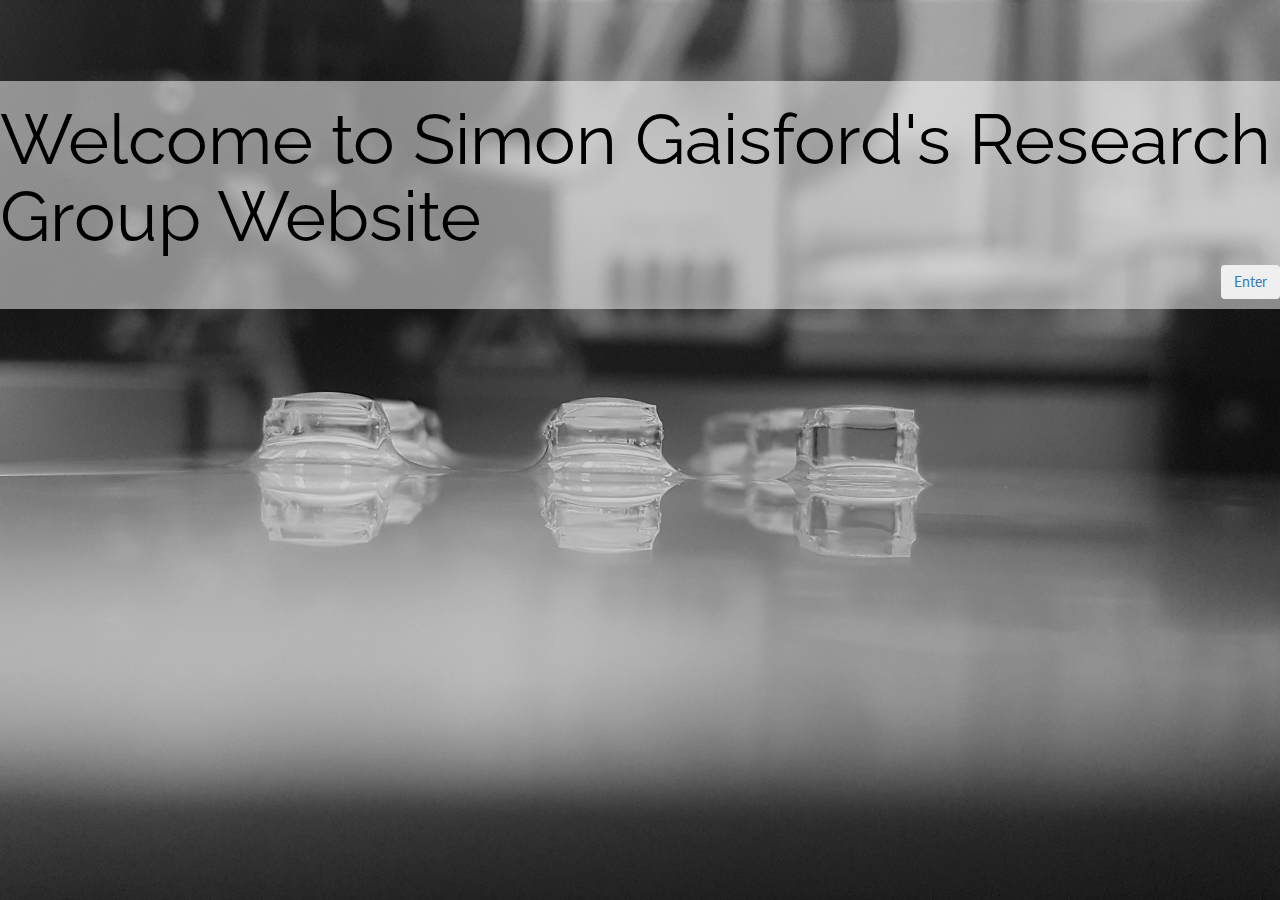
<file: index.html>
<!DOCTYPE html>
<html lang="en">
<head>
  <!-- Theme Made By www.w3schools.com - No Copyright -->
  <title>Simon Gaisford's Research Group</title>
  <meta charset="utf-8">
  <meta name="viewport" content="width=device-width, initial-scale=1">
  <link rel="stylesheet" href="https://maxcdn.bootstrapcdn.com/bootstrap/3.3.7/css/bootstrap.min.css">
  <!-- this is to include animations in images or text for instance (pulse, etc.) -->
  <link rel="stylesheet" href="https://cdnjs.cloudflare.com/ajax/libs/animate.css/3.5.2/animate.css">

  <link href="https://fonts.googleapis.com/css?family=Montserrat" rel="stylesheet" type="text/css">
  <link href="https://fonts.googleapis.com/css?family=Lato" rel="stylesheet" type="text/css">
  <link href="https://fonts.googleapis.com/css?family=Raleway:300,400,500,800" rel="stylesheet">
  <link rel="stylesheet" href="https://maxcdn.bootstrapcdn.com/font-awesome/4.7.0/css/font-awesome.min.css">
  <script src="https://ajax.googleapis.com/ajax/libs/jquery/3.3.1/jquery.min.js"></script>
  <script src="https://maxcdn.bootstrapcdn.com/bootstrap/3.3.7/js/bootstrap.min.js"></script>

<!-- this is to to link the css style code file -->
  <link rel="stylesheet" href="css/style.css">
</head>



<header class="indexheader">

<br>
<br>
<br>

	<div class="contaier">
			<div class="row">
				<div class="col-md-12 transparentbg">
					<h1 class="indexfont"> Welcome to Simon Gaisford's Research Group Website</h1>
					<p align="right">
					<a href="home.html"> <button type="button" class="btn btn-outline-secondary">Enter</button></a>
					</p>
				</div>
			</div>
		<h1>

		</h1>
	</div>

</header>
	
</head>

<body>

<script src="https://code.jquery.com/jquery-3.2.1.slim.min.js" integrity="sha384-KJ3o2DKtIkvYIK3UENzmM7KCkRr/rE9/Qpg6aAZGJwFDMVNA/GpGFF93hXpG5KkN" crossorigin="anonymous"></script>
<script src="https://cdnjs.cloudflare.com/ajax/libs/popper.js/1.12.3/umd/popper.min.js" integrity="sha384-vFJXuSJphROIrBnz7yo7oB41mKfc8JzQZiCq4NCceLEaO4IHwicKwpJf9c9IpFgh" crossorigin="anonymous"></script>
<script src="https://maxcdn.bootstrapcdn.com/bootstrap/4.0.0-beta.2/js/bootstrap.min.js" integrity="sha384-alpBpkh1PFOepccYVYDB4do5UnbKysX5WZXm3XxPqe5iKTfUKjNkCk9SaVuEZflJ" crossorigin="anonymous"></script>

</body>
</html>
</file>
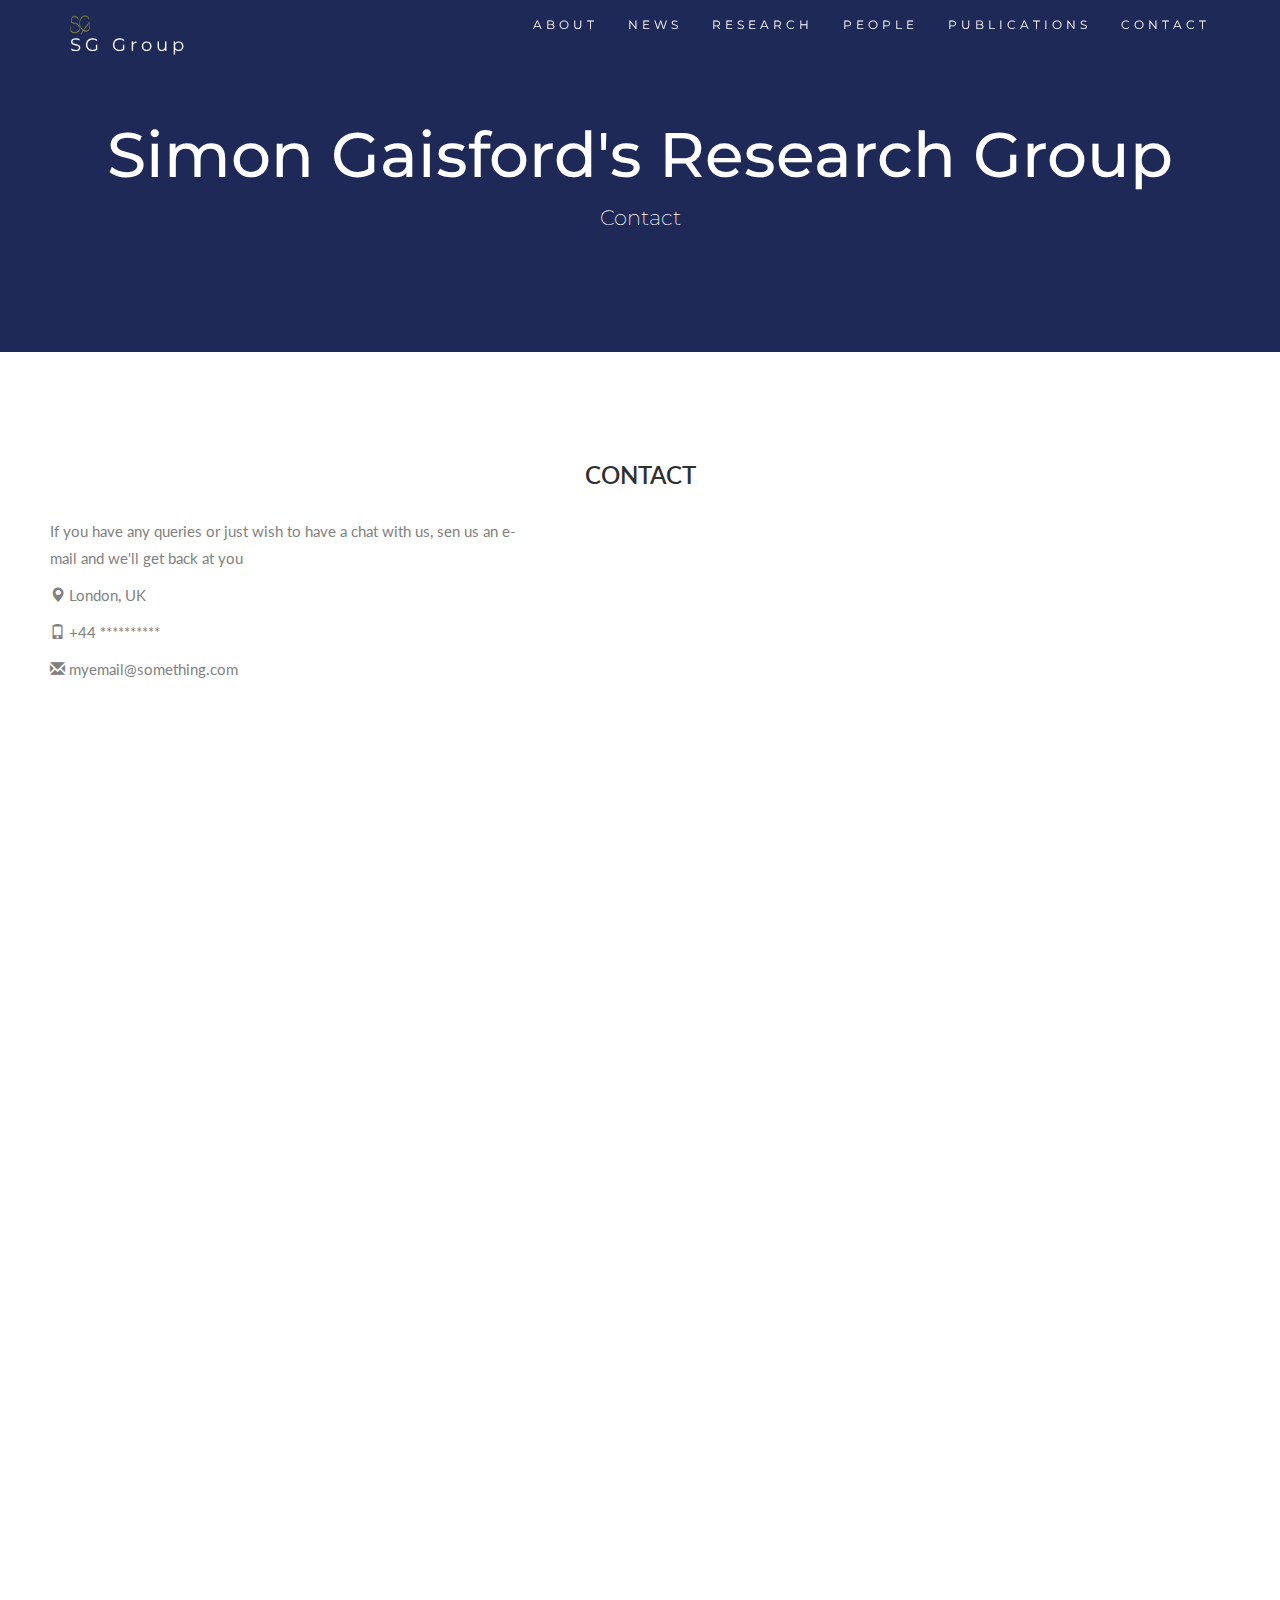
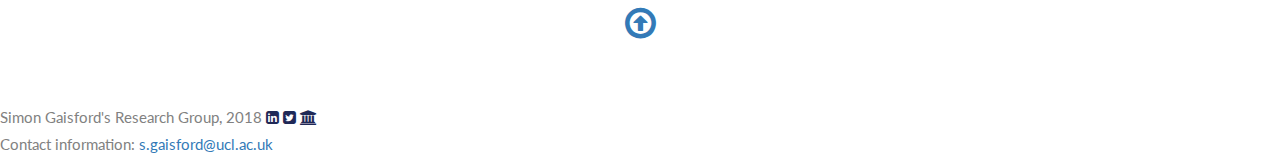
<file: contact.html>
<!DOCTYPE html>
<html lang="en">
<head>
  <!-- Theme Made By www.w3schools.com - No Copyright -->
  <title>SG Group Publications</title>
  <meta charset="utf-8">
  <meta name="viewport" content="width=device-width, initial-scale=1">
  <link rel="stylesheet" href="https://maxcdn.bootstrapcdn.com/bootstrap/3.3.7/css/bootstrap.min.css">
  <!-- this is to include animations in images or text for instance (pulse, etc.) -->
  <link rel="stylesheet" href="https://cdnjs.cloudflare.com/ajax/libs/animate.css/3.5.2/animate.css">

  <link href="https://fonts.googleapis.com/css?family=Montserrat" rel="stylesheet" type="text/css">
  <link href="https://fonts.googleapis.com/css?family=Lato" rel="stylesheet" type="text/css">
  <link href="https://fonts.googleapis.com/css?family=Raleway:300,400,500,800" rel="stylesheet">
  <link rel="stylesheet" href="https://maxcdn.bootstrapcdn.com/font-awesome/4.7.0/css/font-awesome.min.css">
  <script src="https://ajax.googleapis.com/ajax/libs/jquery/3.3.1/jquery.min.js"></script>
  <script src="https://maxcdn.bootstrapcdn.com/bootstrap/3.3.7/js/bootstrap.min.js"></script>

<!-- this is to to link the css style code file -->
  <link rel="stylesheet" href="css/style.css">

</head>
<body id="myPage" data-spy="scroll" data-target=".navbar" data-offset="60">

<nav class="navbar navbar-default navbar-fixed-top">
  <div class="container">
    <div class="navbar-header">
      <button type="button" class="navbar-toggle" data-toggle="collapse" data-target="#myNavbar">
        <span class="icon-bar"></span>
        <span class="icon-bar"></span>
        <span class="icon-bar"></span>                        
      </button>
      <a class="navbar-brand" href="index.html">
      <!-- ADJUST THE IMAGE SIZE -->
      <img src="img/Logo.png" width="20" height="20" class="d-inline-block align-top" alt="Logo">SG Group</a>

    </div>
    <div class="collapse navbar-collapse" id="myNavbar">
      <ul class="nav navbar-nav navbar-right">
        <li><a href="home.html">ABOUT</a></li>
        <li><a href="home.html#news">NEWS</a></li>
        <li><a href="research.html">RESEARCH</a></li>
        <li><a href="people.html">PEOPLE</a></li>
        <li><a href="publications.html">PUBLICATIONS</a></li>
        <li><a href="contact.html">CONTACT</a></li>
      </ul>
    </div>
  </div>
</nav>

<div class="jumbotron text-center">
  <h1>Simon Gaisford's Research Group</h1> 
  <p>Contact</p>
</div>






<!-- Container (Contact Section) -->
<div id="contact" class="container-fluid">
  <h2 class="text-center">CONTACT</h2>
  <div class="row">
    <div class="col-sm-5">
      <p>If you have any queries or just wish to have a chat with us, sen us an e-mail and we'll get back at you</p>
      <p><span class="glyphicon glyphicon-map-marker"></span> London, UK</p>
      <p><span class="glyphicon glyphicon-phone"></span> +44 ********** </p>
      <p><span class="glyphicon glyphicon-envelope"></span> myemail@something.com</p>
    </div>
    <div class="col-sm-7 slideanim">
      <div class="row">
        <div class="col-sm-6 form-group">
          <input class="form-control" id="name" name="name" placeholder="Name" type="text" required>
        </div>
        <div class="col-sm-6 form-group">
          <input class="form-control" id="email" name="email" placeholder="Email" type="email" required>
        </div>
      </div>
      <textarea class="form-control" id="comments" name="comments" placeholder="Comment" rows="5"></textarea><br>
      <div class="row">
        <div class="col-sm-12 form-group">
          <button class="btn btn-default pull-right" type="submit">Send</button>
        </div>
      </div>
    </div>
  </div>
</div>

<!-- Add Google Maps -->
<div class="container-fluid slideanim bg-grey" align="center">
<iframe src="https://www.google.com/maps/embed?pb=!1m14!1m8!1m3!1d9929.394444046025!2d-0.1224633!3d51.5251655!3m2!1i1024!2i768!4f13.1!3m3!1m2!1s0x0%3A0x35610e262035a71f!2sThe+School+of+Pharmacy+University+of+London!5e0!3m2!1ses!2suk!4v1521044119965" width="800" height="600" frameborder="0" style="border:0" allowfullscreen></iframe>
</div>
<!--
To use this code on your website, get a free API key from Google.
Read more at: https://www.w3schools.com/graphics/google_maps_basic.asp
-->
</div>

<footer>
  <div class="container-fluid" align="center"> 
  <a href="#myPage" title="To Top">
    <span class="fa fa-arrow-circle-o-up fa-1x" style="font-size:36px" align="center"></span>
  </a>
  </div>
  <div align="left">
  Simon Gaisford's Research Group, 2018
  <a class="icon-cog fa-flag:hover" target="_blank" href="http://www.linkedin.com/in/simongaisford/">
    <i class="fa fa-linkedin-square fa-1x" aria-hidden="true"></i>
  </a> 
  <a class="icon-cog fa-flag:hover" target="_blank" href="https://twitter.com/sgaisfordUCL">
    <i class="fa fa-twitter-square fa-1x" aria-hidden="true"></i>        
  </a>
  <a class="icon-cog fa-flag:hover" target="_blank" href="http://www.ucl.ac.uk/pharmacy/people/academic-research-staff-profiles/simon-gaisford">
    <i class="fa fa-university fa-1x" aria-hidden="true"></i>         
  </a>          
  <p>Contact information: <a href="mailto:s.gaisford@ucl.ac.uk">
  s.gaisford@ucl.ac.uk</a></p>
  </div>
</footer>

<script>
$(document).ready(function(){
  // Add smooth scrolling to all links in navbar + footer link
  $(".navbar a, footer a[href='#myPage']").on('click', function(event) {
    // Make sure this.hash has a value before overriding default behavior
    if (this.hash !== "") {
      // Prevent default anchor click behavior
      event.preventDefault();

      // Store hash
      var hash = this.hash;

      // Using jQuery's animate() method to add smooth page scroll
      // The optional number (900) specifies the number of milliseconds it takes to scroll to the specified area
      $('html, body').animate({
        scrollTop: $(hash).offset().top
      }, 900, function(){
   
        // Add hash (#) to URL when done scrolling (default click behavior)
        window.location.hash = hash;
      });
    } // End if
  });
  
  $(window).scroll(function() {
    $(".slideanim").each(function(){
      var pos = $(this).offset().top;

      var winTop = $(window).scrollTop();
        if (pos < winTop + 600) {
          $(this).addClass("slide");
        }
    });
  });
})
</script>

</body>
</html>
</file>
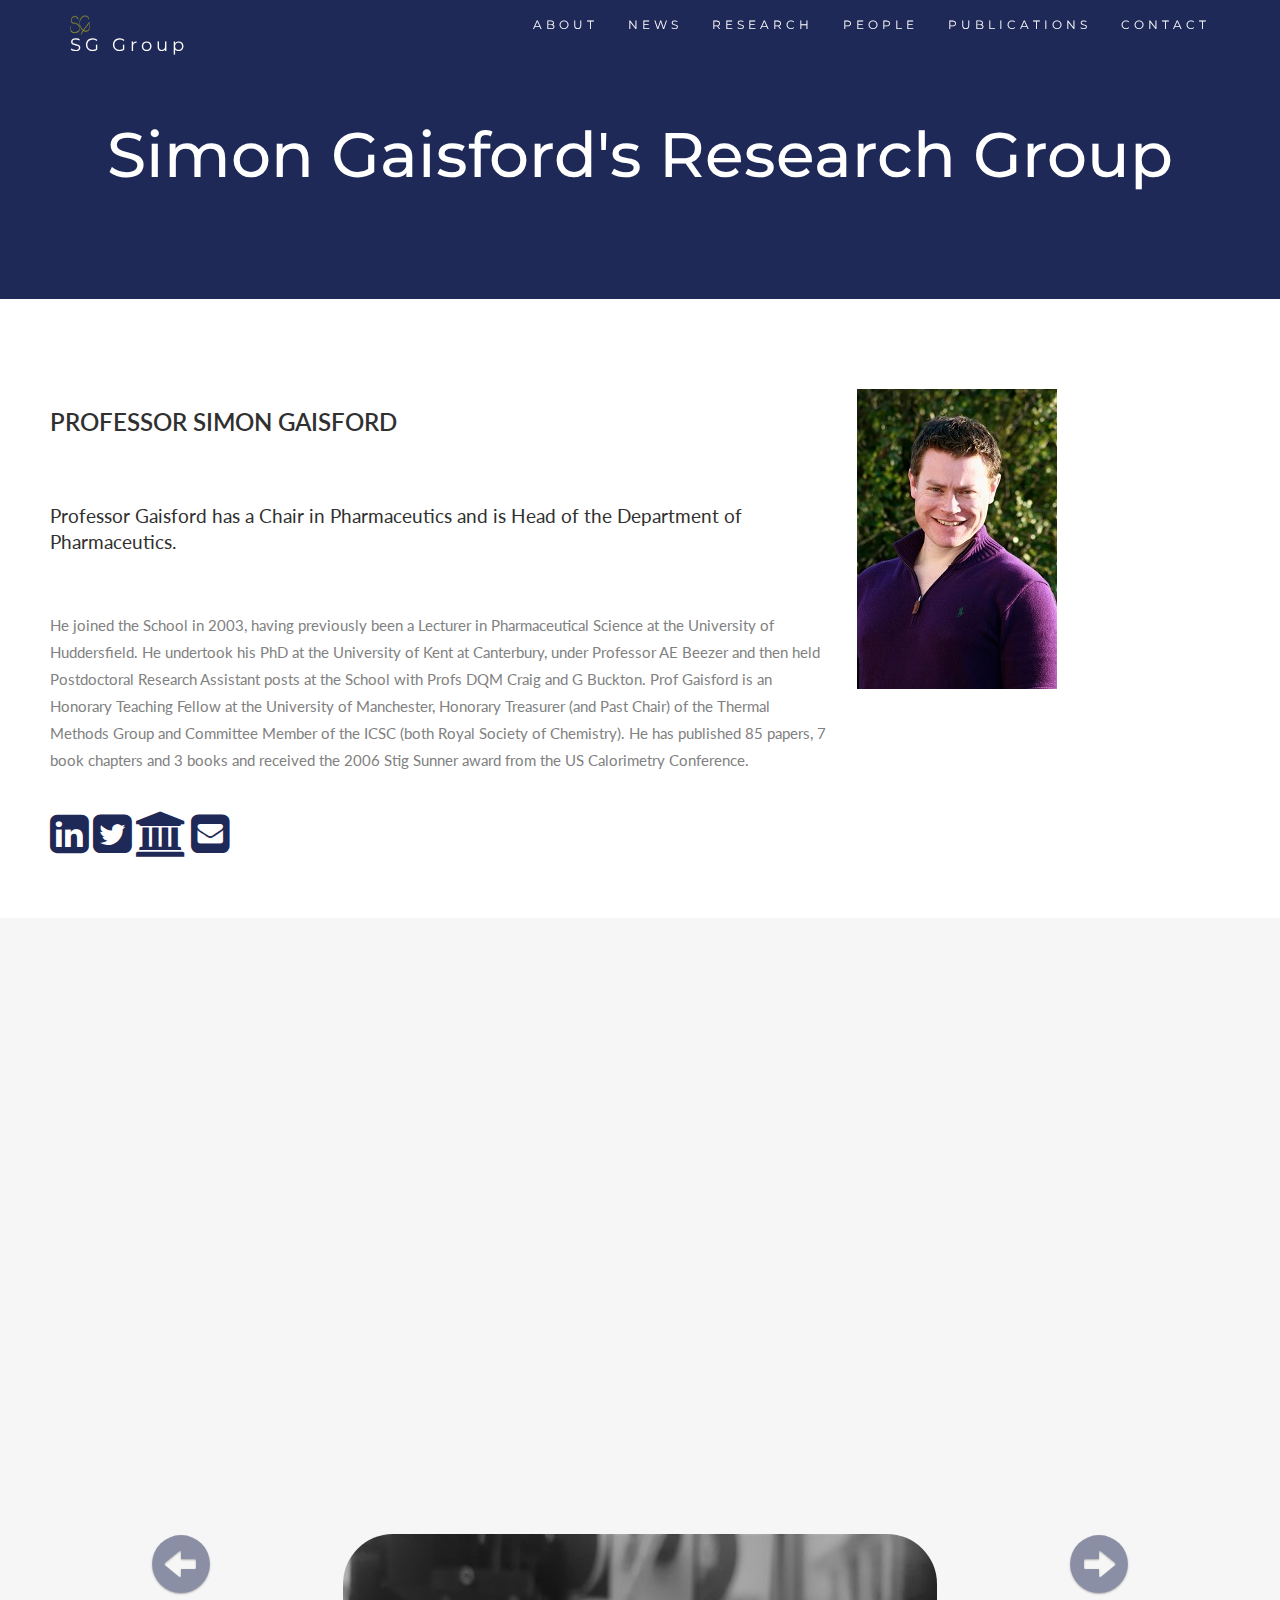
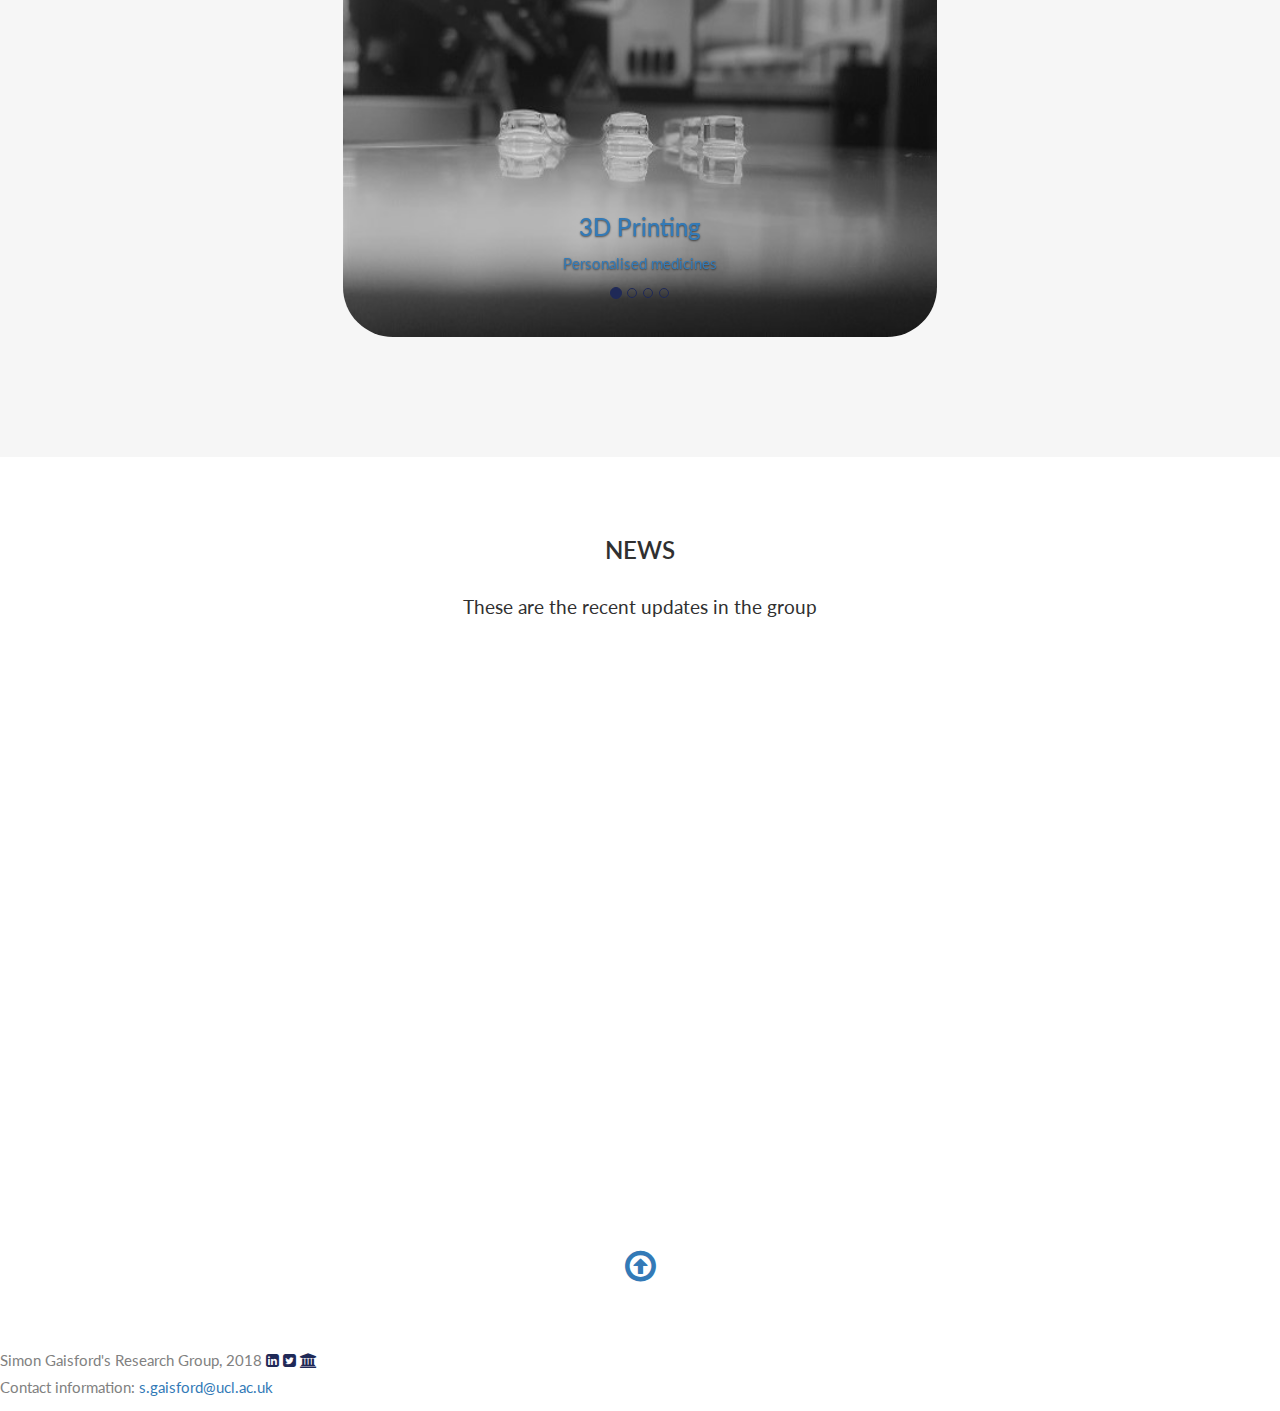
<file: home.html>
<!DOCTYPE html>
<html lang="en">
<head>
  <!-- Theme Made By www.w3schools.com - No Copyright -->
  <title>Simon Gaisford's Research Group</title>
  <meta charset="utf-8">
  <meta name="viewport" content="width=device-width, initial-scale=1">
  <link rel="stylesheet" href="https://maxcdn.bootstrapcdn.com/bootstrap/3.3.7/css/bootstrap.min.css">
  <!-- this is to include animations in images or text for instance (pulse, etc.) -->
  <link rel="stylesheet" href="https://cdnjs.cloudflare.com/ajax/libs/animate.css/3.5.2/animate.css">

  <link href="https://fonts.googleapis.com/css?family=Montserrat" rel="stylesheet" type="text/css">
  <link href="https://fonts.googleapis.com/css?family=Lato" rel="stylesheet" type="text/css">
  <link href="https://fonts.googleapis.com/css?family=Raleway:300,400,500,800" rel="stylesheet">
  <link rel="stylesheet" href="https://maxcdn.bootstrapcdn.com/font-awesome/4.7.0/css/font-awesome.min.css">
  <script src="https://ajax.googleapis.com/ajax/libs/jquery/3.3.1/jquery.min.js"></script>
  <script src="https://maxcdn.bootstrapcdn.com/bootstrap/3.3.7/js/bootstrap.min.js"></script>

<!-- this is to to link the css style code file -->
  <link rel="stylesheet" href="css/style.css">

</head>
<body id="myPage" data-spy="scroll" data-target=".navbar" data-offset="60">

<nav class="navbar navbar-default navbar-fixed-top">
  <div class="container">
    <div class="navbar-header">
      <button type="button" class="navbar-toggle" data-toggle="collapse" data-target="#myNavbar">
        <span class="icon-bar"></span>
        <span class="icon-bar"></span>
        <span class="icon-bar"></span>                        
      </button>
      <a class="navbar-brand" href="index.html">
      <!-- ADJUST THE IMAGE SIZE -->
      <img src="img/Logo.png" width="20" height="20" class="d-inline-block align-top" alt="Logo">SG Group</a>

    </div>
    <div class="collapse navbar-collapse" id="myNavbar">
      <ul class="nav navbar-nav navbar-right">
        <li><a href="#about">ABOUT</a></li>
        <li><a href="#news">NEWS</a></li>
        <li><a href="research.html">RESEARCH</a></li>
        <li><a href="people.html">PEOPLE</a></li>
        <li><a href="publications.html">PUBLICATIONS</a></li>
        <li><a href="contact.html">CONTACT</a></li>
      </ul>
    </div>
  </div>
</nav>

<div class="jumbotron text-center">
  <h1>Simon Gaisford's Research Group</h1> 
 
</div>

<!-- Container (About Section) -->
<div id="about" class="container-fluid">
  <div class="row">
    <div class="col-sm-8">
      <h2>Professor Simon Gaisford</h2><br>
      <h4>Professor Gaisford has a Chair in Pharmaceutics and is Head of the Department of Pharmaceutics. </h4><br>
      <p>He joined the School in 2003, having previously been a Lecturer in Pharmaceutical Science at the University of Huddersfield. He undertook his PhD at the University of Kent at Canterbury, under Professor AE Beezer and then held Postdoctoral Research Assistant posts at the School with Profs DQM Craig and G Buckton. Prof Gaisford is an Honorary Teaching Fellow at the University of Manchester, Honorary Treasurer (and Past Chair) of the Thermal Methods Group and Committee Member of the ICSC (both Royal Society of Chemistry). He has published 85 papers, 7 book chapters and 3 books and received the 2006 Stig Sunner award from the US Calorimetry Conference.</p>
      
      <br>

      <!-- <button class="btn btn-default btn-lg">Get in Touch</button> -->

      <a class="icon-cog fa-flag:hover" target="_blank" href="https:www.linkedin.com/in/simongaisford/">
      <i class="fa fa-linkedin-square fa-3x" aria-hidden="true"></i>
      </a>

      <a class="icon-cog fa-flag:hover" target="_blank" href="https://twitter.com/sgaisfordUCL">
      <i class="fa fa-twitter-square fa-3x" aria-hidden="true"></i>
      </a>
          
      <a class="icon-cog fa-flag:hover" target="_blank" href="http://www.ucl.ac.uk/pharmacy/people/academic-research-staff-profiles/simon-gaisford">
      <i class="fa fa-university fa-3x" aria-hidden="true"></i>          
      </a>

      <a class="icon-cog fa-flag:hover" href="mailto:s.gaisford@ucl.ac.uk">
      <i class="fa fa-envelope-square fa-3x"></i>
      </a>

      
    </div>
    <div class="col-sm-4">
      <img src="img/bio1.jpg">

<!--       <span class="glyphicon glyphicon-signal logo"></span> -->
    </div>
  </div>
</div>

<!-- Container (Services Section) -->

<div class="container-fluid bg-grey">
  <div class="row">
    
    <div class="col-sm-12 slideanim">
      <h2><strong>RESEARCH SUMMARY</strong></h2><br>
      <h4>The group uses isothermal microcalorimetry and thermal analysis to characterise pharmaceuticals and engineers drug products using ink-jet printing and 3D printing technology.</h4><br>
      <p>We use <strong> desktop printers </strong> in a variety of ways to engineer pharmaceutical powders. For instance, by mounting the print cartridge over liquid nitrogen we can freeze the printed droplets. Freeze-drying the frozen droplets results in porous particles ideal for inhalation. The particles have similar in-vitro performance to commercial dry-powder inhaler formulations but are free of excipients (Eur. J. Pharm. Biopharm. 80 (2012) 149; Int. J. Pharm. 447 (2013) 165). We have also prepared personalised-dose oral wafers by replacing the paper in the printer with a sheet of polymer film and printing drug onto the surface (Pharm. Res. 28 (2011) 2386).</p>

      <p>
      We have shown that the rapid evaporation rates of the droplets upon contact with a substrate favours crystallisation of metastable forms (Cryst. Eng. Comm. 15 (2013) 1031). In collaboration with Sally Price (UCL Chemistry) and Alastair Florence (Strathclyde) we have been awarded £1.24m by EPSRC (EP/K03929/1) for the project 'Computationally designed templates for exquisite control of polymorphic form' (www.cposs.org.uk). Our role is to explore the potential of ink-jet printing for crystal templating. We use fused-filament 3D printing to manufacture individual tablets and devices. Our work has been featured nationally in the Pharmaceutical Journal and Chemistry World.</p>

      <p>We also use calorimetry for studying bacteria and our recent work on Probiotics was featured in the Daily Mail, Express, Times and Telegraph</p>


    </div>
  </div>


<!-- <div class="container-fluid text-center bg-grey" align="center"> -->
<!--   <h1>RESEARCH TOPICS</h1> -->
  
  <!-- <div class="row slideanim"> -->
  <div class="container-fluid" align="center">

    <div id="myCarousel" class="carousel slide" align="center" data-ride="carousel">
      <!-- Indicators -->
      <ol class="carousel-indicators">
        <li data-target="#myCarousel" data-slide-to="0" class="active"></li>
        <li data-target="#myCarousel" data-slide-to="1"></li>
        <li data-target="#myCarousel" data-slide-to="2"></li>
        <li data-target="#myCarousel" data-slide-to="3"></li>
      </ol>

      <!-- Wrapper for slides -->
      <div class="carousel-inner" role="listbox" align="center">

        <div class="item active">
          <a href="research.html#R2">
          <img src="img/slide1.jpg" height="600px" class="carousel-img" alt="3D printing" style="width: 55%;">
          <div class="carousel-caption">
            <h3>3D Printing</h3>
            <p>Personalised medicines</p>
          </a>
          </div>
        </div>

    
        
        <div class="item carousel-img">
          <a href="research.html#R1">
          <img src="img/slide2.jpg"  height="600px" class="carousel-img" alt="Calorimetry" style="width: 55%;">
          <div class="carousel-caption">
            <h3>Calorimetry</h3>
            <p>Heat flow</p>
          </div>
          </a>
        </div>
      
            
        <div class="item carousel-img">
          <a href="research.html#R4">
          <img src="img/slide3.jpg" height="600px" class="carousel-img" alt="Inkjet Printing" style="width: 55%;">
          <div class="carousel-caption">
            <h3>Injekt Printing</h3>
            <p>Exquisite control of the physical form of drugs</p>
          </div>
          </a>
        </div>

        <div class="item carousel-img">
          <a href="research.html#R3">
          <img src="img/slide1.jpg"  height="600px" class="carousel-img" alt="Microbiology" style="width: 55%;">
          <div class="carousel-caption">
            <h3>Microbiology</h3>
            <p>Probiotics</p>
          </div>
          </a>
        </div>      
         
               
  

      <!-- Left and right controls -->
      <a class="left carousel-control" href="#myCarousel" data-slide="prev">
        <span class="glyphicon glyphicon-circle-arrow-left" style="font-size:60px"></span>
        <span class="sr-only">Previous</span>
      </a>
      <a class="right carousel-control" href="#myCarousel" data-slide="next">
        <span class="glyphicon glyphicon-circle-arrow-right" style="font-size:60px"></span>
        <span class="sr-only">Next</span>
      </a>

    </div>
  
<!-- closes container size 8 for carrousel -->

  </div>

<!-- closes row -->
</div>

<!-- closes research container  -->
</div>

</div>


<!-- Container (Pricing Section) -->
<div class="row">
<div id="news" class="container-fluid">
  
  <div class="text-center">
    <h2>News</h2>
    <h4>These are the recent updates in the group</h4>
  </div>
  <div class="row slideanim">
<!--     this is one box --> 


    <div class="col-sm-4 col-xs-12">
    <a class="twitter-timeline" data-height="700" data-link-color="#E95F28" data-chrome="nofooter noborders transparent" href="https://twitter.com/sgaisfordUCL?ref_src=twsrc%5Etfw">Tweets by sgaisfordUCL</a> <script async src="https://platform.twitter.com/widgets.js" charset="utf-8"></script>     
    </div> 

<!-- this is another box -->
    <div class="col-sm-4 col-xs-12">
      <div class="panel panel-default text-center">
        <div class="panel-heading">
          <h1>Visting student</h1>
        </div>
        <div class="panel-body">
          <h3><strong>University of Limerick student</strong> Gayathri blah blah blah</h3>
          
        </div>
        <div class="panel-footer">
          <h4>You can visit her profile here</h4>
          
          <button class="btn btn-lg">
            <a href="https...gayathri something"></a> 
          Link</button>
        </div>
      </div>      
    </div>  

<!-- this is another box -->
    <div class="col-sm-4 col-xs-12" height="700">
      <div class="panel panel-default text-center">
        <div class="panel-heading">
          <h1>Visting student</h1>
        </div>
        <div class="panel-body">
          <h3><strong>University of Limerick student</strong> Gayathri blah blah blah</h3>
          
        </div>
        <div class="panel-footer">
          <h4>You can visit her profile here</h4>
          
          <button class="btn btn-lg">
            <a href="https...gayathri something"></a> 
          Link</button>
        </div>
      </div>      
    </div> 

</div>

  </div>
</div>


<footer>
  <div class="container-fluid" align="center"> 
  <a href="#myPage" title="To Top">
    <span class="fa fa-arrow-circle-o-up fa-1x" style="font-size:36px" align="center"></span>
  </a>
  </div>
  <div align="left">
  Simon Gaisford's Research Group, 2018
  <a class="icon-cog fa-flag:hover" target="_blank" href="http://www.linkedin.com/in/simongaisford/">
    <i class="fa fa-linkedin-square fa-1x" aria-hidden="true"></i>
  </a> 
  <a class="icon-cog fa-flag:hover" target="_blank" href="https://twitter.com/sgaisfordUCL">
    <i class="fa fa-twitter-square fa-1x" aria-hidden="true"></i>        
  </a>
  <a class="icon-cog fa-flag:hover" target="_blank" href="http://www.ucl.ac.uk/pharmacy/people/academic-research-staff-profiles/simon-gaisford">
    <i class="fa fa-university fa-1x" aria-hidden="true"></i>         
  </a>          
  <p>Contact information: <a href="mailto:s.gaisford@ucl.ac.uk">
  s.gaisford@ucl.ac.uk</a></p>
  </div>
</footer>

<script>
$(document).ready(function(){
  // Add smooth scrolling to all links in navbar + footer link
  $(".navbar a, footer a[href='#myPage']").on('click', function(event) {
    // Make sure this.hash has a value before overriding default behavior
    if (this.hash !== "") {
      // Prevent default anchor click behavior
      event.preventDefault();

      // Store hash
      var hash = this.hash;

      // Using jQuery's animate() method to add smooth page scroll
      // The optional number (900) specifies the number of milliseconds it takes to scroll to the specified area
      $('html, body').animate({
        scrollTop: $(hash).offset().top
      }, 900, function(){
   
        // Add hash (#) to URL when done scrolling (default click behavior)
        window.location.hash = hash;
      });
    } // End if
  });
  
  $(window).scroll(function() {
    $(".slideanim").each(function(){
      var pos = $(this).offset().top;

      var winTop = $(window).scrollTop();
        if (pos < winTop + 600) {
          $(this).addClass("slide");
        }
    });
  });
})

</script>

</body>
</html>
</file>
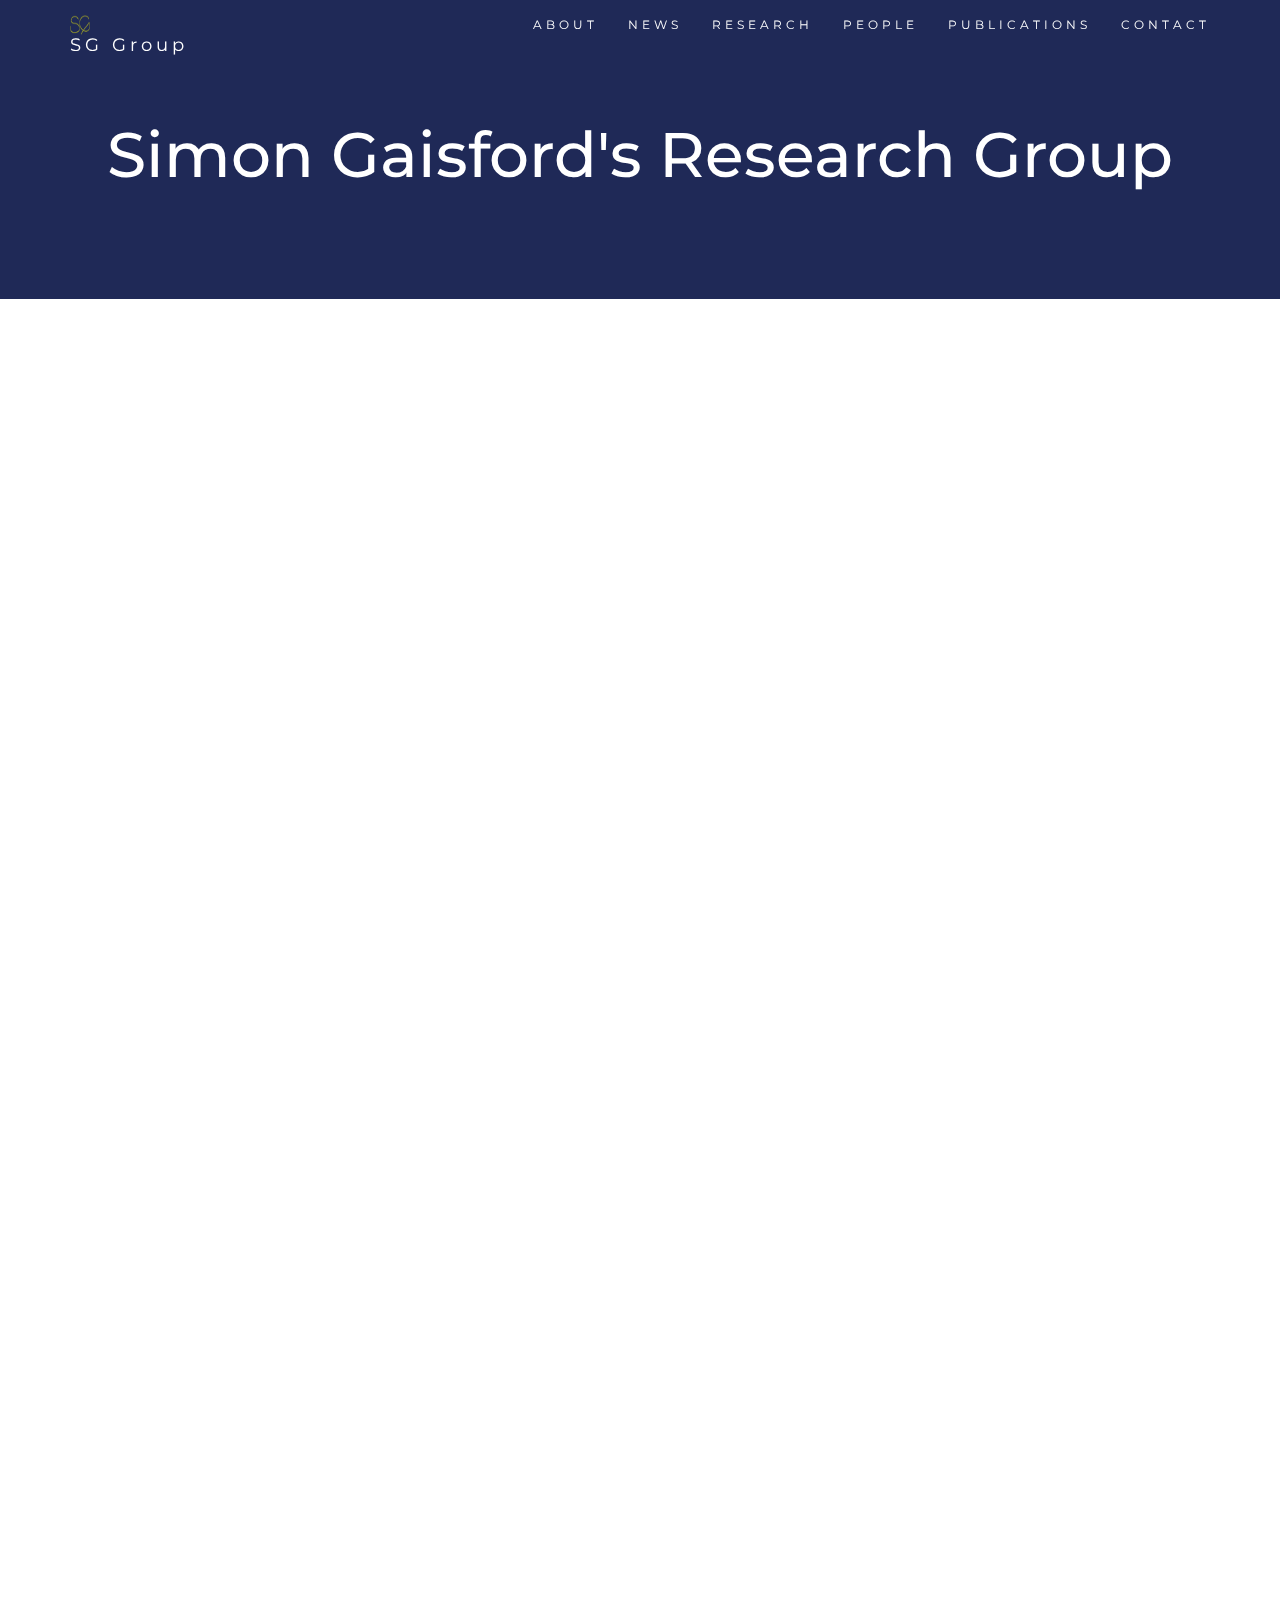
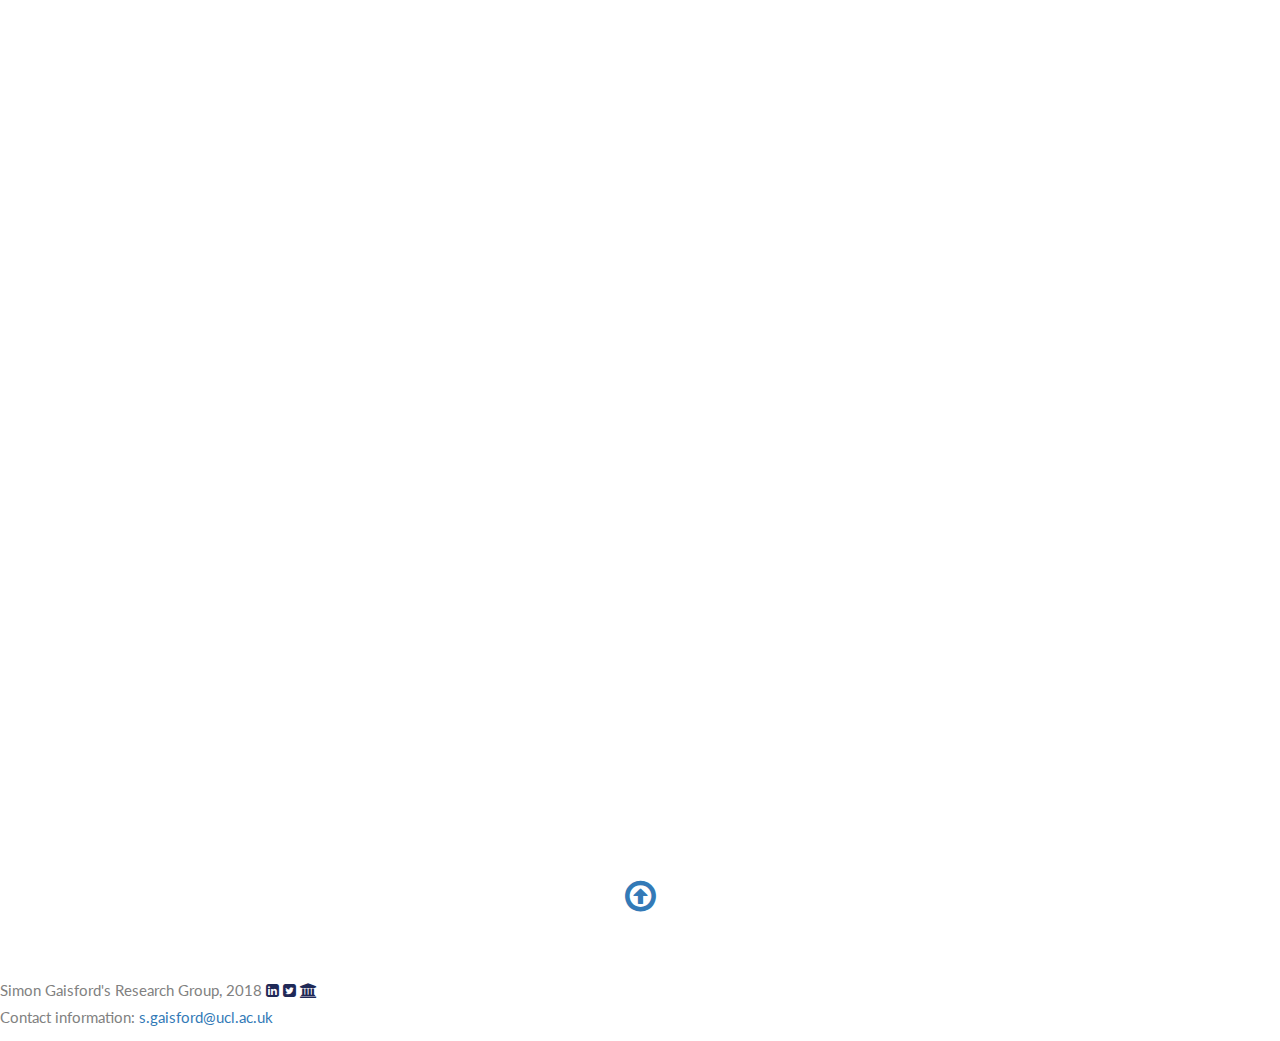
<file: people.html>
<!DOCTYPE html>
<html lang="en">
<head>
  <!-- Theme Made By www.w3schools.com - No Copyright -->
  <title>Simon Gaisford's Research Group</title>
  <meta charset="utf-8">
  <meta name="viewport" content="width=device-width, initial-scale=1">
  <link rel="stylesheet" href="https://maxcdn.bootstrapcdn.com/bootstrap/3.3.7/css/bootstrap.min.css">
  <!-- this is to include animations in images or text for instance (pulse, etc.) -->
  <link rel="stylesheet" href="https://cdnjs.cloudflare.com/ajax/libs/animate.css/3.5.2/animate.css">

  <link href="https://fonts.googleapis.com/css?family=Montserrat" rel="stylesheet" type="text/css">
  <link href="https://fonts.googleapis.com/css?family=Lato" rel="stylesheet" type="text/css">
  <link href="https://fonts.googleapis.com/css?family=Raleway:300,400,500,800" rel="stylesheet">
  <link rel="stylesheet" href="https://maxcdn.bootstrapcdn.com/font-awesome/4.7.0/css/font-awesome.min.css">
  <script src="https://ajax.googleapis.com/ajax/libs/jquery/3.3.1/jquery.min.js"></script>
  <script src="https://maxcdn.bootstrapcdn.com/bootstrap/3.3.7/js/bootstrap.min.js"></script>

<!-- this is to to link the css style code file -->
  <link rel="stylesheet" href="css/style.css">

</head>
<body id="myPage" data-spy="scroll" data-target=".navbar" data-offset="60">

<nav class="navbar navbar-default navbar-fixed-top">
  <div class="container">
    <div class="navbar-header">
      <button type="button" class="navbar-toggle" data-toggle="collapse" data-target="#myNavbar">
        <span class="icon-bar"></span>
        <span class="icon-bar"></span>
        <span class="icon-bar"></span>                        
      </button>
      <a class="navbar-brand" href="index.html">
      <!-- ADJUST THE IMAGE SIZE -->
      <img src="img/Logo.png" width="20" height="20" class="d-inline-block align-top" alt="Logo">SG Group</a>

    </div>
    <div class="collapse navbar-collapse" id="myNavbar">
      <ul class="nav navbar-nav navbar-right">
        <li><a href="home.html">ABOUT</a></li>
        <li><a href="home.html#news">NEWS</a></li>
        <li><a href="research.html">RESEARCH</a></li>
        <li><a href="people.html">PEOPLE</a></li>
        <li><a href="publications.html">PUBLICATIONS</a></li>
        <li><a href="contact.html">CONTACT</a></li>
      </ul>
    </div>
  </div>
</nav>

<div class="jumbotron text-center">
  <h1>Simon Gaisford's Research Group</h1> 
 
</div>


<div class="container-fluid slideanim">

<h4>Staff</h4>
<div class="row">

  <div class="col-md-3">
    <div class="card text-center description ppl">
      <div class="card-block">
        <img src="img/asma.jpg" class="peoplepics">
        <h5 class="card-title my-font1"> <strong> Dr. Asma Buanz </strong></h5>
        <p class="my-font1">
          Research associate 
          injekt printing 
          blah blah
          
          <br>
          <a href="mailto:asma.buanz@ucl.ac.uk"> asma.buanz@ucl.ac.uk </a>

        </p>

      </div>
    
    <footer>
      <a class="icon-cog fa-flag:hover" target="_blank" href="http://www.linkedin.com/in/simongaisford/">
      <i class="fa fa-linkedin-square fa-2x" aria-hidden="true"></i>

      </a>

        
      <a class="icon-cog fa-flag:hover" target="_blank" href="https://twitter.com/sgaisfordUCL">
      <i class="fa fa-twitter-square fa-2x" aria-hidden="true"></i>
            
      </a>

      <a class="icon-cog fa-flag:hover" target="_blank" href="http://www.ucl.ac.uk/pharmacy/people/academic-research-staff-profiles/simon-gaisford">
      <i class="fa fa-university fa-2x" aria-hidden="true"></i>
            
      </a>          

    </footer>


    </div>
      
  <!--closes the container (small box)-->
  </div>
      
  <div class="col-md-3">
    <div class="card text-center description ppl">
      <div class="card-block">
        <img src="img/paramesh.png" class="peoplepics">
        <h5 class="card-title my-font1"> Dr. Parameswara Rao </h5>
        <p>
          Visiting Scientist 
          injekt printing 
          blah blah
          <br>
          <a href="mailto:asma.buanz@ucl.ac.uk"> asma.buanz@ucl.ac.uk </a>

        </p>

      </div>
 
    <footer>
      <a class="icon-cog fa-flag:hover" target="_blank" href="http://www.linkedin.com/in/simongaisford/">
      <i class="fa fa-linkedin-square fa-2x" aria-hidden="true"></i>

      </a>

        
      <a class="icon-cog fa-flag:hover" target="_blank" href="https://twitter.com/sgaisfordUCL">
      <i class="fa fa-twitter-square fa-2x" aria-hidden="true"></i>
            
      </a>

      <a class="icon-cog fa-flag:hover" target="_blank" href="http://www.ucl.ac.uk/pharmacy/people/academic-research-staff-profiles/simon-gaisford">
      <i class="fa fa-university fa-2x" aria-hidden="true"></i>
            
      </a>          

    </footer>


    </div>
      
  <!--closes the container-->
  </div>


  
  <!--closes the row-->

  </div>  
</div>
<br>
<br>
<br>


<div class="container-fluid slideanim bg-grey">
<div class="row bg-grey">

<h4>PhD students</h4>    
  <div class="col-md-3">

    <div class="card text-center description ppl">
      <div class="card-block">
        <img src="img/pam.jpg" class="peoplepics">
        <h5 class="card-title my-font1"> Pamela Robles </h5>
        <p>
          
          PhD student working with the use of SLA 3D printing for oral controlled drug release 
          <br>
          <a href="mailto:pamela.martinez.13@ucl.ac.uk"> pamela.martinez.13@ucl.ac.uk </a>

        </p>

      </div>
    
    <footer>
      <a class="icon-cog fa-flag:hover" target="_blank" href="http://www.linkedin.com/in/simongaisford/">
      <i class="fa fa-linkedin-square fa-2x" aria-hidden="true"></i>

      </a>

        
      <a class="icon-cog fa-flag:hover" target="_blank" href="https://twitter.com/sgaisfordUCL">
      <i class="fa fa-twitter-square fa-2x" aria-hidden="true"></i>
            
      </a>

      <a class="icon-cog fa-flag:hover" target="_blank" href="http://www.ucl.ac.uk/pharmacy/people/academic-research-staff-profiles/simon-gaisford">
      <i class="fa fa-university fa-2x" aria-hidden="true"></i>
            
      </a>          

    </footer>


    </div>
      
  <!--closes the container (small box)-->
  </div>
      
  <div class="col-md-3">
    <div class="card text-center description ppl">
      <div class="card-block">
        <img src="img/sarah1.png" class="peoplepics">
        <h5 class="card-title my-font1"> Sarah Hunt </h5>
        <p>
          PhD student working with conservation...
          <br>
          <a href="mailto:sarahhhhhhh@ucl.ac.uk"> sarahhhhh@ucl.ac.uk </a>

        </p>

      </div>
    
    <footer>
      <a class="icon-cog fa-flag:hover" target="_blank" href="http://www.linkedin.com/in/simongaisford/">
      <i class="fa fa-linkedin-square fa-2x" aria-hidden="true"></i>

      </a>

        
      <a class="icon-cog fa-flag:hover" target="_blank" href="https://twitter.com/sgaisfordUCL">
      <i class="fa fa-twitter-square fa-2x" aria-hidden="true"></i>
            
      </a>

      <a class="icon-cog fa-flag:hover" target="_blank" href="http://www.ucl.ac.uk/pharmacy/people/academic-research-staff-profiles/simon-gaisford">
      <i class="fa fa-university fa-2x" aria-hidden="true"></i>
            
      </a>    

      <script src="https://ssl.google-analytics.com/ga.js" type="text/javascript"></script>     

    </footer>


    </div>


  </div>
  


<div class="col-md-3">
    <div class="card text-center description ppl">
      <div class="card-block">
        <img src="img/fabrizio.png" class="peoplepics">
        <h5 class="card-title my-font1"> Fabrizio Fina </h5>
        <p>
          PhD student working with 3D printing for oral  drug release 
          <br>
          <a href="mailto:fabrizio.fina.14@ucl.ac.uk"> fabrizio.fina.14@ucl.ac.uk </a>

        </p>

      </div>
    
    <footer>
      <a class="icon-cog fa-flag:hover" target="_blank" href="http://www.linkedin.com/in/simongaisford/">
      <i class="fa fa-linkedin-square fa-2x" aria-hidden="true"></i>

      </a>

        
      <a class="icon-cog fa-flag:hover" target="_blank" href="https://twitter.com/sgaisfordUCL">
      <i class="fa fa-twitter-square fa-2x" aria-hidden="true"></i>
            
      </a>

      <a class="icon-cog fa-flag:hover" target="_blank" href="http://www.ucl.ac.uk/pharmacy/people/academic-research-staff-profiles/simon-gaisford">
      <i class="fa fa-university fa-2x" aria-hidden="true"></i>
            
      </a>    

      <script src="https://ssl.google-analytics.com/ga.js" type="text/javascript"></script>     

    </footer>


    </div>
</div>


<div class="col-md-3">
    <div class="card text-center description ppl">
      <div class="card-block">
        <img src="img/atheer.png" class="peoplepics">
        <h5 class="card-title my-font1"> Atheer </h5>
        <p>
          PhD student working with 3D printing for gastro retentive devices
          <br>
          <a href="mailto:atheer.awad.15@ucl.ac.uk"> atheer.awad.15@ucl.ac.uk </a>

        </p>

      </div>
    
    <footer>
      <a class="icon-cog fa-flag:hover" target="_blank" href="http://www.linkedin.com/in/simongaisford/">
      <i class="fa fa-linkedin-square fa-2x" aria-hidden="true"></i>

      </a>

        
      <a class="icon-cog fa-flag:hover" target="_blank" href="https://twitter.com/sgaisfordUCL">
      <i class="fa fa-twitter-square fa-2x" aria-hidden="true"></i>
            
      </a>

      <a class="icon-cog fa-flag:hover" target="_blank" href="http://www.ucl.ac.uk/pharmacy/people/academic-research-staff-profiles/simon-gaisford">
      <i class="fa fa-university fa-2x" aria-hidden="true"></i>
            
      </a>    

      <script src="https://ssl.google-analytics.com/ga.js" type="text/javascript"></script>     

    </footer>


    </div>
</div>

</div>

<br>
<br>
<br>

<div class="row">

<div class="col-md-3">
    <div class="card text-center description ppl">
      <div class="card-block">
        <img src="img/sarah.png" class="peoplepics">
        <h5 class="card-title my-font1"> Sarah </h5>
        <p class="my-font1">
          PhD student working with 3D printing for gastro retentive devices
        <br>
          <a href="mailto:atheer.awad.15@ucl.ac.uk"> sarah.sarah@ucl.ac.uk </a>

        </p>

      </div>
    <footer>
      <a class="icon-cog fa-flag:hover" target="_blank" href="http://www.linkedin.com/in/simongaisford/">
      <i class="fa fa-linkedin-square fa-2x" aria-hidden="true"></i>

      </a>

        
      <a class="icon-cog fa-flag:hover" target="_blank" href="https://twitter.com/sgaisfordUCL">
      <i class="fa fa-twitter-square fa-2x" aria-hidden="true"></i>
            
      </a>

      <a class="icon-cog fa-flag:hover" target="_blank" href="http://www.ucl.ac.uk/pharmacy/people/academic-research-staff-profiles/simon-gaisford">
      <i class="fa fa-university fa-2x" aria-hidden="true"></i>
            
      </a>    

      <script src="https://ssl.google-analytics.com/ga.js" type="text/javascript"></script>     

    </footer>


    </div>

<!--closes the container-->
  </div>

</div>

</div>


<footer>
  <div class="container-fluid" align="center"> 
  <a href="#myPage" title="To Top">
    <span class="fa fa-arrow-circle-o-up fa-1x" style="font-size:36px" align="center"></span>
  </a>
  </div>
  <div align="left">
  Simon Gaisford's Research Group, 2018
  <a class="icon-cog fa-flag:hover" target="_blank" href="http://www.linkedin.com/in/simongaisford/">
    <i class="fa fa-linkedin-square fa-1x" aria-hidden="true"></i>
  </a> 
  <a class="icon-cog fa-flag:hover" target="_blank" href="https://twitter.com/sgaisfordUCL">
    <i class="fa fa-twitter-square fa-1x" aria-hidden="true"></i>        
  </a>
  <a class="icon-cog fa-flag:hover" target="_blank" href="http://www.ucl.ac.uk/pharmacy/people/academic-research-staff-profiles/simon-gaisford">
    <i class="fa fa-university fa-1x" aria-hidden="true"></i>         
  </a>          
  <p>Contact information: <a href="mailto:s.gaisford@ucl.ac.uk">
  s.gaisford@ucl.ac.uk</a></p>
  </div>
</footer>

<script>
$(document).ready(function(){
  // Add smooth scrolling to all links in navbar + footer link
  $(".navbar a, footer a[href='#myPage']").on('click', function(event) {
    // Make sure this.hash has a value before overriding default behavior
    if (this.hash !== "") {
      // Prevent default anchor click behavior
      event.preventDefault();

      // Store hash
      var hash = this.hash;

      // Using jQuery's animate() method to add smooth page scroll
      // The optional number (900) specifies the number of milliseconds it takes to scroll to the specified area
      $('html, body').animate({
        scrollTop: $(hash).offset().top
      }, 900, function(){
   
        // Add hash (#) to URL when done scrolling (default click behavior)
        window.location.hash = hash;
      });
    } // End if
  });
  
  $(window).scroll(function() {
    $(".slideanim").each(function(){
      var pos = $(this).offset().top;

      var winTop = $(window).scrollTop();
        if (pos < winTop + 600) {
          $(this).addClass("slide");
        }
    });
  });
})

</script>

</body>
</html>
</file>
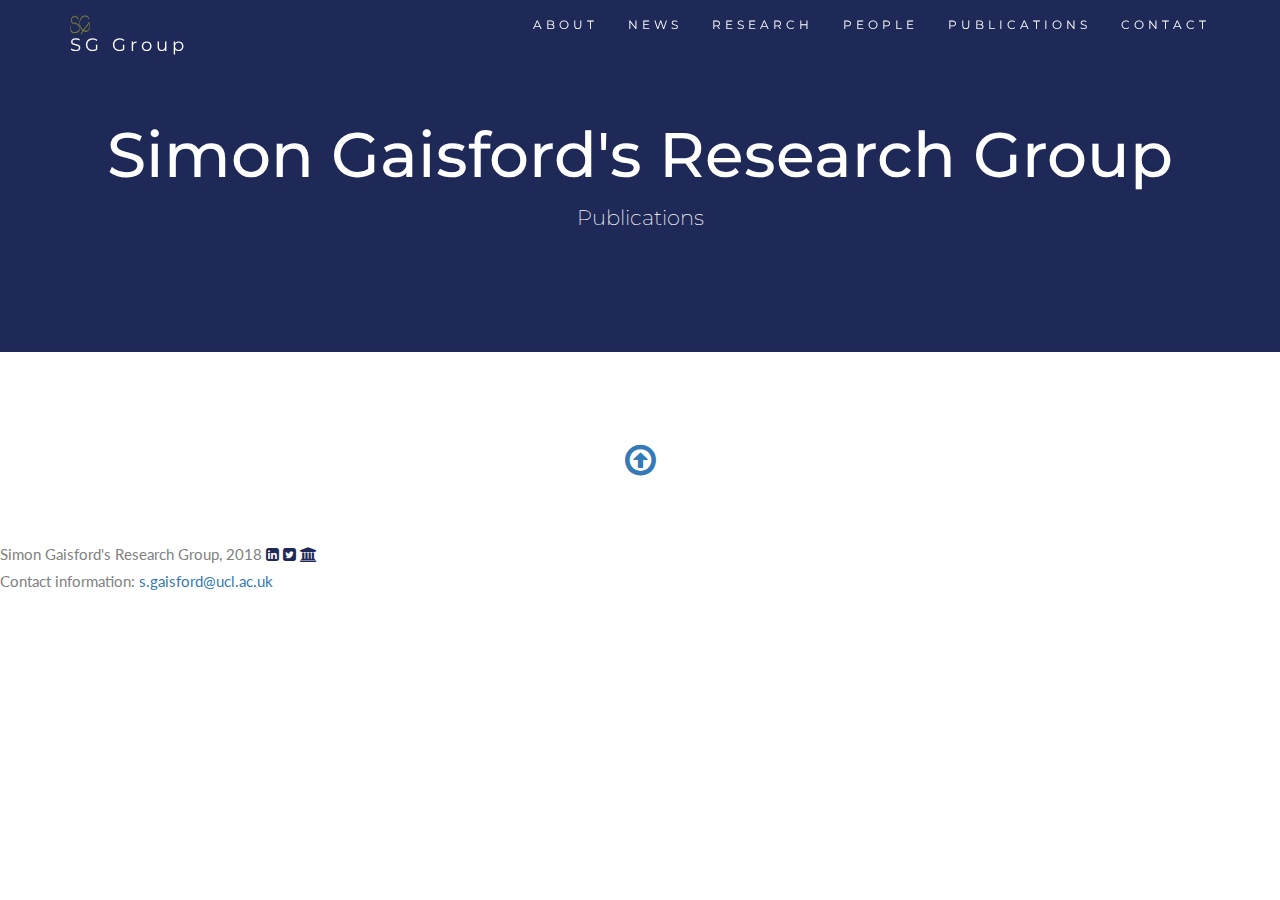
<file: publications.html>
<!DOCTYPE html>
<html lang="en">
<head>
  <!-- Theme Made By www.w3schools.com - No Copyright -->
  <title>SG Group Publications</title>
  <meta charset="utf-8">
  <meta name="viewport" content="width=device-width, initial-scale=1">
  <link rel="stylesheet" href="https://maxcdn.bootstrapcdn.com/bootstrap/3.3.7/css/bootstrap.min.css">
  <!-- this is to include animations in images or text for instance (pulse, etc.) -->
  <link rel="stylesheet" href="https://cdnjs.cloudflare.com/ajax/libs/animate.css/3.5.2/animate.css">

  <link href="https://fonts.googleapis.com/css?family=Montserrat" rel="stylesheet" type="text/css">
  <link href="https://fonts.googleapis.com/css?family=Lato" rel="stylesheet" type="text/css">
  <link href="https://fonts.googleapis.com/css?family=Raleway:300,400,500,800" rel="stylesheet">
  <link rel="stylesheet" href="https://maxcdn.bootstrapcdn.com/font-awesome/4.7.0/css/font-awesome.min.css">
  <script src="https://ajax.googleapis.com/ajax/libs/jquery/3.3.1/jquery.min.js"></script>
  <script src="https://maxcdn.bootstrapcdn.com/bootstrap/3.3.7/js/bootstrap.min.js"></script>

<!-- this is to to link the css style code file -->
  <link rel="stylesheet" href="css/style.css">

</head>
<body id="myPage" data-spy="scroll" data-target=".navbar" data-offset="60">

<nav class="navbar navbar-default navbar-fixed-top">
  <div class="container">
    <div class="navbar-header">
      <button type="button" class="navbar-toggle" data-toggle="collapse" data-target="#myNavbar">
        <span class="icon-bar"></span>
        <span class="icon-bar"></span>
        <span class="icon-bar"></span>                        
      </button>
      <a class="navbar-brand" href="index.html">
      <!-- ADJUST THE IMAGE SIZE -->
      <img src="img/Logo.png" width="20" height="20" class="d-inline-block align-top" alt="Logo">SG Group</a>

    </div>
    <div class="collapse navbar-collapse" id="myNavbar">
      <ul class="nav navbar-nav navbar-right">
        <li><a href="home.html">ABOUT</a></li>
        <li><a href="home.html#news">NEWS</a></li>
        <li><a href="research.html">RESEARCH</a></li>
        <li><a href="people.html">PEOPLE</a></li>
        <li><a href="publications.html">PUBLICATIONS</a></li>
        <li><a href="contact.html">CONTACT</a></li>
      </ul>
    </div>
  </div>
</nav>

<div class="jumbotron text-center">
  <h1>Simon Gaisford's Research Group</h1> 
  <p>Publications</p>
</div>








<footer>
  <div class="container-fluid" align="center"> 
  <a href="#myPage" title="To Top">
    <span class="fa fa-arrow-circle-o-up fa-1x" style="font-size:36px" align="center"></span>
  </a>
  </div>
  <div align="left">
  Simon Gaisford's Research Group, 2018
  <a class="icon-cog fa-flag:hover" target="_blank" href="http://www.linkedin.com/in/simongaisford/">
    <i class="fa fa-linkedin-square fa-1x" aria-hidden="true"></i>
  </a> 
  <a class="icon-cog fa-flag:hover" target="_blank" href="https://twitter.com/sgaisfordUCL">
    <i class="fa fa-twitter-square fa-1x" aria-hidden="true"></i>        
  </a>
  <a class="icon-cog fa-flag:hover" target="_blank" href="http://www.ucl.ac.uk/pharmacy/people/academic-research-staff-profiles/simon-gaisford">
    <i class="fa fa-university fa-1x" aria-hidden="true"></i>         
  </a>          
  <p>Contact information: <a href="mailto:s.gaisford@ucl.ac.uk">
  s.gaisford@ucl.ac.uk</a></p>
  </div>
</footer>

<script>
$(document).ready(function(){
  // Add smooth scrolling to all links in navbar + footer link
  $(".navbar a, footer a[href='#myPage']").on('click', function(event) {
    // Make sure this.hash has a value before overriding default behavior
    if (this.hash !== "") {
      // Prevent default anchor click behavior
      event.preventDefault();

      // Store hash
      var hash = this.hash;

      // Using jQuery's animate() method to add smooth page scroll
      // The optional number (900) specifies the number of milliseconds it takes to scroll to the specified area
      $('html, body').animate({
        scrollTop: $(hash).offset().top
      }, 900, function(){
   
        // Add hash (#) to URL when done scrolling (default click behavior)
        window.location.hash = hash;
      });
    } // End if
  });
  
  $(window).scroll(function() {
    $(".slideanim").each(function(){
      var pos = $(this).offset().top;

      var winTop = $(window).scrollTop();
        if (pos < winTop + 600) {
          $(this).addClass("slide");
        }
    });
  });
})
</script>

</body>
</html>
</file>
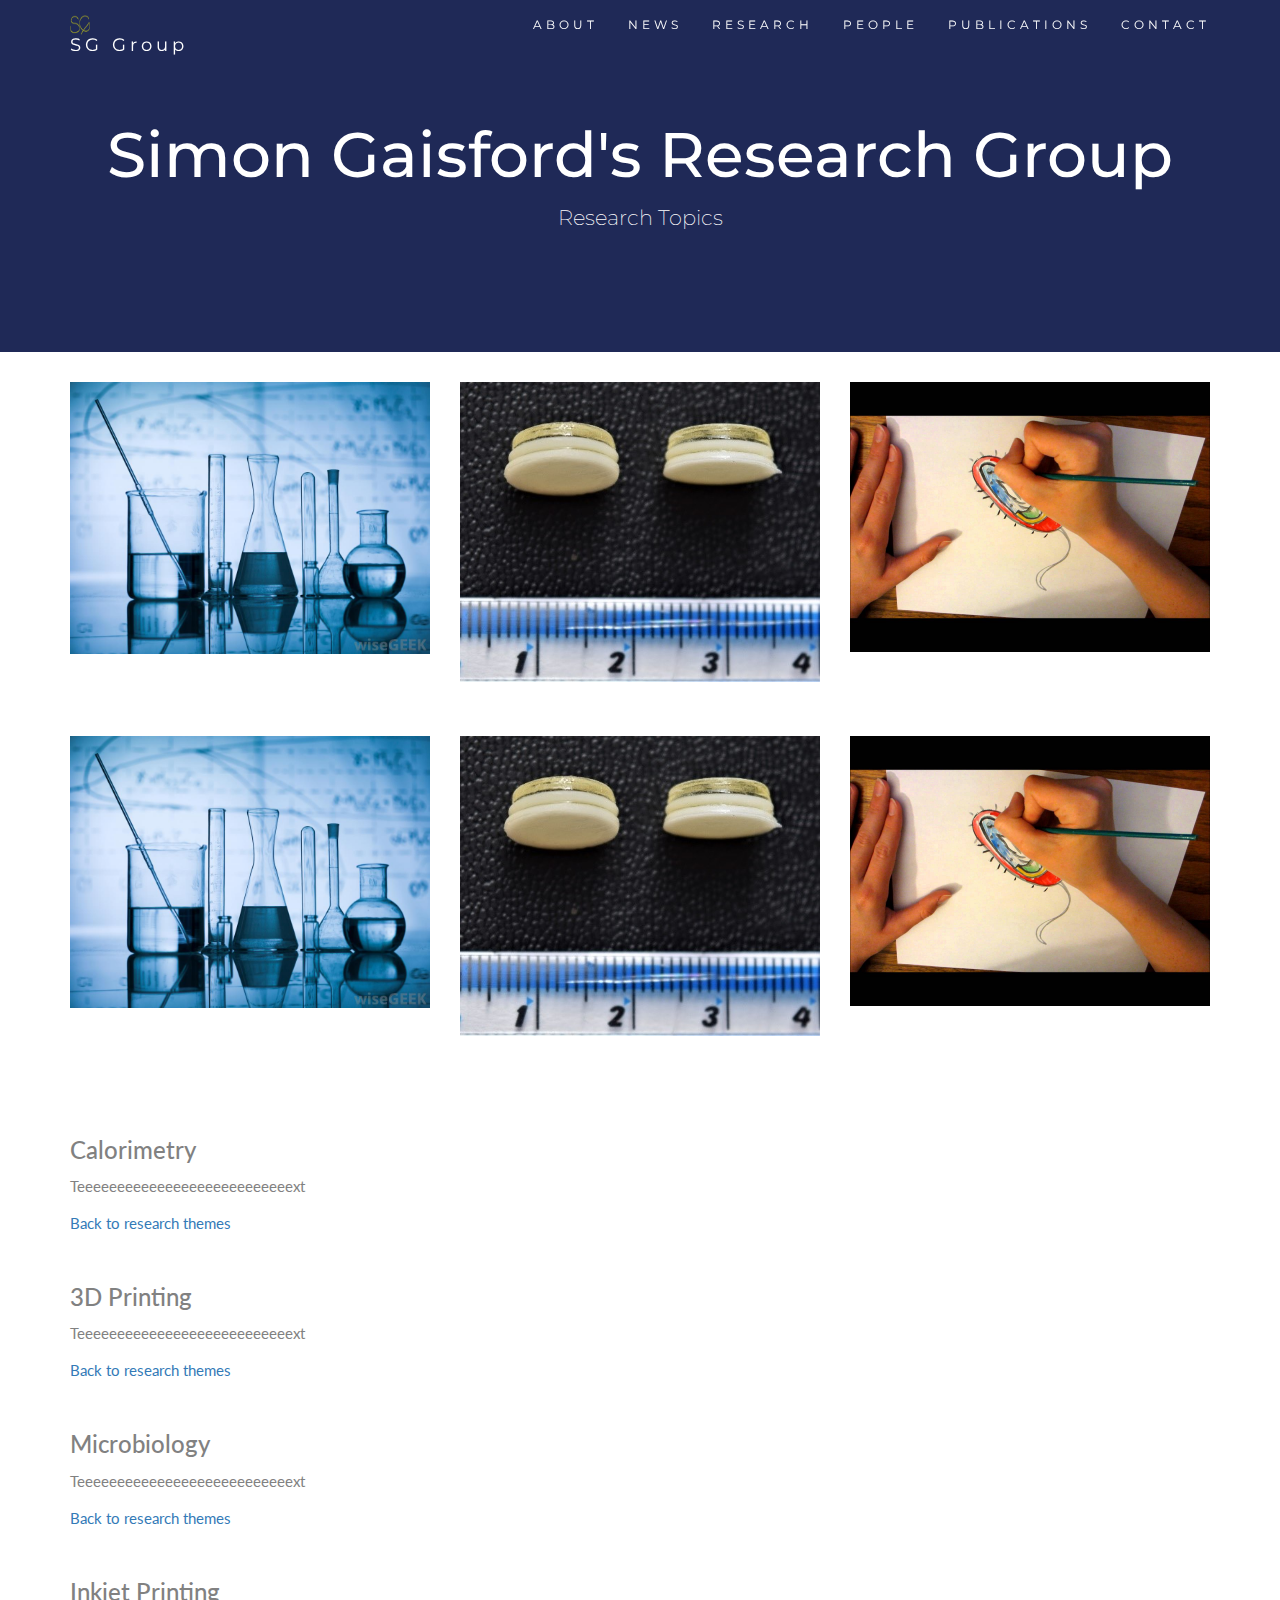
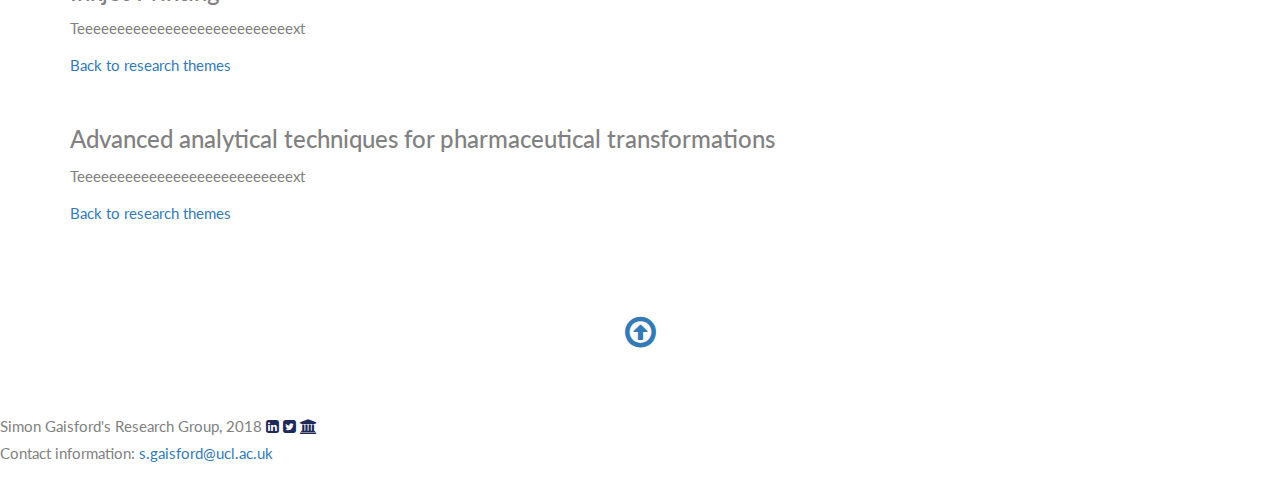
<file: research.html>
<!DOCTYPE html>
<html lang="en">
<head>
  <!-- Theme Made By www.w3schools.com - No Copyright -->
  <title>Simon Gaisford's Research Group</title>
  <meta charset="utf-8">
  <meta name="viewport" content="width=device-width, initial-scale=1">
  <link rel="stylesheet" href="https://maxcdn.bootstrapcdn.com/bootstrap/3.3.7/css/bootstrap.min.css">
  <!-- this is to include animations in images or text for instance (pulse, etc.) -->
  <link rel="stylesheet" href="https://cdnjs.cloudflare.com/ajax/libs/animate.css/3.5.2/animate.css">

  <link href="https://fonts.googleapis.com/css?family=Montserrat" rel="stylesheet" type="text/css">
  <link href="https://fonts.googleapis.com/css?family=Lato" rel="stylesheet" type="text/css">
  <link href="https://fonts.googleapis.com/css?family=Raleway:300,400,500,800" rel="stylesheet">
  <link rel="stylesheet" href="https://maxcdn.bootstrapcdn.com/font-awesome/4.7.0/css/font-awesome.min.css">
  <script src="https://ajax.googleapis.com/ajax/libs/jquery/3.3.1/jquery.min.js"></script>
  <script src="https://maxcdn.bootstrapcdn.com/bootstrap/3.3.7/js/bootstrap.min.js"></script>

<!-- this is to to link the css style code file -->
  <link rel="stylesheet" href="css/style.css">

</head>
<body id="myPage" data-spy="scroll" data-target=".navbar" data-offset="60">

<nav class="navbar navbar-default navbar-fixed-top">
  <div class="container">
    <div class="navbar-header">
      <button type="button" class="navbar-toggle" data-toggle="collapse" data-target="#myNavbar">
        <span class="icon-bar"></span>
        <span class="icon-bar"></span>
        <span class="icon-bar"></span>                        
      </button>
      <a class="navbar-brand" href="index.html">
      <!-- ADJUST THE IMAGE SIZE -->
      <img src="img/Logo.png" width="20" height="20" class="d-inline-block align-top" alt="Logo">SG Group</a>

    </div>
    <div class="collapse navbar-collapse" id="myNavbar">
      <ul class="nav navbar-nav navbar-right">
        <li><a href="home.html">ABOUT</a></li>
        <li><a href="home.html#news">NEWS</a></li>
        <li><a href="research.html">RESEARCH</a></li>
        <li><a href="people.html">PEOPLE</a></li>
        <li><a href="publications.html">PUBLICATIONS</a></li>
        <li><a href="contact.html">CONTACT</a></li>
      </ul>
    </div>
  </div>
</nav>

<div class="jumbotron text-center">
  <h1>Simon Gaisford's Research Group</h1> 
  <p>Research Topics</p>
</div>


<div class="container margin-top">

<div class="row">

  
  <div class="col-md-4 hcontainer tapover">
    <a href="#R1">
      <img src="img/beakers.jpg" style="width:100%:" alt="Calorimetry" class="image img-responsive">
      <img src="img/beakersMobile.jpg" alt="Calorimetry" class="img-responsive mobile">
      <div class="overlay">
        <div class="text my-font">Calorimetry</div>
      </div>
      </a>
  </div>
  

  <div class="col-md-4 hcontainer tapover">
    <a href="#R2">
      <img src="img/polypill.jpg" style="width:100%:" alt="3D Printing" class="image img-responsive">
      <img src="img/polypillMobile.jpg" alt="3D Printing" class="img-responsive mobile">
      <div class="overlay">
        <div class="text my-font">3D Printing</div>
      </div>
      </a>
  </div>

  <div class="col-md-4 hcontainer tapover">
    <a href="#R3">
      <img src="img/bacteria.jpg" style="width:100%:" alt="Microbiology" class="image img-responsive">
      <img src="img/bacteriaMobile.jpg" alt="3D Printing" class="img-responsive mobile">
      <div class="overlay">
        <div class="text my-font">Microbiology</div>
      </div>
      </a>
  </div>

</div>

<br>
<br>

<div class="row">

  <div class="col-md-4 hcontainer tapover">
    <a href="#R4">
      <img src="img/beakers.jpg" style="width:100%:" alt="Calorimetry" class="image img-responsive">
      <img src="img/beakersMobile.jpg" alt="Calorimetry" class="img-responsive mobile">
      <div class="overlay">
        <div class="text my-font">Injekt Printing</div>
      </div>
      </a>
  </div>

  <div class="col-md-4 hcontainer tapover">
    <a href="#R5">
      <img src="img/polypill.jpg" style="width:100%:" alt="3D Printing" class="image img-responsive">
      <img src="img/polypillMobile.jpg" alt="3D Printing" class="img-responsive mobile">
      <div class="overlay">
        <div class="text my-font">Advanced analytical techniques for pharmaceutical transformations</div>
      </div>
      </a>
  </div>

  <div class="col-md-4 hcontainer tapover">
    <a href="#R6">
      <img src="img/bacteria.jpg" style="width:100%:" alt="Microbiology" class="image img-responsive">
      <img src="img/bacteriaMobile.jpg" alt="3D Printing" class="img-responsive mobile">
      <div class="overlay">
        <div class="text my-font">Something</div>
      </div>
      </a>
  </div>

</div>

<br>
<br>
<br>


<!-- <div class="row"> -->

<div class="row">
  
  <div class="col-md-12 nbstl" id="R1">
    
        <h3>Calorimetry</h3>
        <p class="my-text-color my-font"> Teeeeeeeeeeeeeeeeeeeeeeeeeeext </p>

  </div>

</div>

<a href="#top">Back to research themes</a>

<br>
<br>

<div class="row">
  
  <div class="col-md-12 nbstl" id="R2">
    
        <h3>3D Printing</h3>
        <p class="my-text-color my-font"> Teeeeeeeeeeeeeeeeeeeeeeeeeeext </p>

  </div>

</div>

<a href="#top">Back to research themes</a>

<br>
<br>

<div class="row">
  
  <div class="col-md-12 nbstl" id="R3">
    
        <h3>Microbiology</h3>
        <p class="my-text-color my-font"> Teeeeeeeeeeeeeeeeeeeeeeeeeeext </p>

  </div>

</div>

<a href="#top">Back to research themes</a>

<br>
<br>

<div class="row">
  
  <div class="col-md-12 nbstl" id="R4">
    
        <h3>Inkjet Printing</h3>
        <p class="my-text-color my-font"> Teeeeeeeeeeeeeeeeeeeeeeeeeeext </p>

  </div>

</div>

<a href="#top">Back to research themes</a>

<br>
<br>

<div class="row">
  
  <div class="col-md-12 nbstl" id="R5">
    
        <h3>Advanced analytical techniques for pharmaceutical transformations</h3>
        <p class="my-text-color my-font"> Teeeeeeeeeeeeeeeeeeeeeeeeeeext </p>

  </div>

</div>

<a href="#top">Back to research themes</a>

<br>
<br>



</div>

<footer>
  <div class="container-fluid" align="center"> 
  <a href="#myPage" title="To Top">
    <span class="fa fa-arrow-circle-o-up fa-1x" style="font-size:36px" align="center"></span>
  </a>
  </div>
  <div align="left">
  Simon Gaisford's Research Group, 2018
  <a class="icon-cog fa-flag:hover" target="_blank" href="http://www.linkedin.com/in/simongaisford/">
    <i class="fa fa-linkedin-square fa-1x" aria-hidden="true"></i>
  </a> 
  <a class="icon-cog fa-flag:hover" target="_blank" href="https://twitter.com/sgaisfordUCL">
    <i class="fa fa-twitter-square fa-1x" aria-hidden="true"></i>        
  </a>
  <a class="icon-cog fa-flag:hover" target="_blank" href="http://www.ucl.ac.uk/pharmacy/people/academic-research-staff-profiles/simon-gaisford">
    <i class="fa fa-university fa-1x" aria-hidden="true"></i>         
  </a>          
  <p>Contact information: <a href="mailto:s.gaisford@ucl.ac.uk">
  s.gaisford@ucl.ac.uk</a></p>
  </div>
</footer>

<script>
$(document).ready(function(){
  // Add smooth scrolling to all links in navbar + footer link
  $(".navbar a, footer a[href='#myPage']").on('click', function(event) {
    // Make sure this.hash has a value before overriding default behavior
    if (this.hash !== "") {
      // Prevent default anchor click behavior
      event.preventDefault();

      // Store hash
      var hash = this.hash;

      // Using jQuery's animate() method to add smooth page scroll
      // The optional number (900) specifies the number of milliseconds it takes to scroll to the specified area
      $('html, body').animate({
        scrollTop: $(hash).offset().top
      }, 900, function(){
   
        // Add hash (#) to URL when done scrolling (default click behavior)
        window.location.hash = hash;
      });
    } // End if
  });
  
  $(window).scroll(function() {
    $(".slideanim").each(function(){
      var pos = $(this).offset().top;

      var winTop = $(window).scrollTop();
        if (pos < winTop + 600) {
          $(this).addClass("slide");
        }
    });
  });
})
</script>

</body>
</html>
</file>
<file: css/style.css>
body {
      font: 400 15px Lato, sans-serif;
      line-height: 1.8;
      color: #818181;
  }
  h2 {
      font-size: 24px;
      text-transform: uppercase;
      color: #303030;
      font-weight: 600;
      margin-bottom: 30px;
  }
  h4 {
      font-size: 19px;
      line-height: 1.375em;
      color: #303030;
      font-weight: 400;
      margin-bottom: 30px;
  }  
  .indexheader{
  background: url('../img/index.jpg') no-repeat center center fixed;
  -webkit-background-size: cover;
    -moz-background-size: cover;
    -o-background-size: cover;
    background-size: cover;
    height: 100vh;

  }
  .indexheader img {
  width:100%;
  }

  .transparentbg{
  background: rgba(255, 255, 255, 0.5); 
  background-position: center;
  max-width: 100vw
  opacity: 0.95;
  filter: alpha(opacity=95);
  }
  .indexfont{
  font-family: 'Raleway', sans-serif;
  font-weight: 400;
  font-size: 70px;
  color: black;
  }
  .jumbotron {
      background-color: #1F2957;
      color: #fff;
      padding: 100px 25px;
      font-family: Montserrat, sans-serif;
  }
  .icon-cog {
  color: #1F2957;
  }

  a:hover {
  color: #FF6557;
  }
  .container-fluid {
      padding: 60px 50px;
  }
  .bg-grey {
      background-color: #f6f6f6;
  }
  .logo-small {
      color: #1F2957;
      font-size: 50px;
  }
  .logo {
      color: #1F2957;
      font-size: 200px;
  }
  .thumbnail {
      padding: 0 0 15px 0;
      border: none;
      border-radius: 0;
  }
  .thumbnail img {
      width: 100%;
      height: 100%;
      margin-bottom: 10px;
  }
  .carousel-control.right, .carousel-control.left {
      background-image: none;
      color: #1F2957;
  }
  .carousel-indicators li {
      border-color: #1F2957;
  }
  .carousel-indicators li.active {
      background-color: #1F2957;
  }
  .carousel-img{
    border-radius: 50px 50px 50px 50px;
  }
  .item h4 {
      font-size: 19px;
      line-height: 1.375em;
      font-weight: 400;
      font-style: italic;
      margin: 70px 0;
  }
  .item span {
      font-style: normal;
  }
  .panel {
      border: 1px solid #1F2957; 
      border-radius: 15px 50px !important;
      transition: box-shadow 0.5s;
      padding: 20px; 
  }
  .panel:hover {
      box-shadow: 5px 0px 40px rgba(0,0,0, .2);
  }
  .panel-footer .btn:hover {
      border: 1px solid #1F2957;
      background-color: #fff !important;
      color: #1F2957;
  }
  .panel-heading {
      color: #fff !important;
      background-color: #1F2957 !important;
      padding: 25px;
      border-bottom: 1px solid transparent;
      border-top-left-radius: 0px;
      border-top-right-radius: 0px;
      border-bottom-left-radius: 0px;
      border-bottom-right-radius: 0px;
  }
  .panel-footer {
      background-color: white !important;
  }
  .panel-footer h3 {
      font-size: 32px;
  }
  .panel-footer h4 {
      color: #aaa;
      font-size: 14px;
  }
  .panel-footer .btn {
      margin: 15px 0;
      background-color: #1F2957;
      color: #fff;
  }


  .ppl {
      border: 1px solid #1F2957; 
      border-radius: 15px 50px !important;
      transition: box-shadow 0.5s;
      padding: 20px;
      background: white;
  }
  .ppl:hover {
      box-shadow: 5px 0px 40px rgba(0,0,0, .2);
  }
  .ppl-footer .btn:hover {
      border: 1px solid #1F2957;
      background-color: #fff !important;
      color: #1F2957;
  }
  .ppl-heading {
      color: #fff !important;
      background-color: #1F2957 !important;
      padding: 25px;
      border-bottom: 1px solid transparent;
      border-top-left-radius: 0px;
      border-top-right-radius: 0px;
      border-bottom-left-radius: 0px;
      border-bottom-right-radius: 0px;
  }
  .ppl-footer {
      background-color: white !important;
  }
  .ppl-footer h3 {
      font-size: 32px;
  }
  .ppl-footer h4 {
      color: white;
      font-size: 14px;
  }
  .ppl-footer .btn {
      margin: 15px 0;
      background-color: #1F2957;
      color: #fff;
  }
  .my-font1{
    font-family: 'Raleway', sans-serif;
    font-weight: 300;
    font-size: 20px;
    color: white;
  }



  .navbar {
      margin-bottom: 0;
      background-color: #1F2957;
      z-index: 9999;
      border: 0;
      font-size: 12px !important;
      line-height: 1.42857143 !important;
      letter-spacing: 4px;
      border-radius: 0;
      font-family: Montserrat, sans-serif;
  }
  .navbar li a, .navbar .navbar-brand {
      color: #fff !important;
  }
  .navbar-nav li a:hover, .navbar-nav li.active a {
      color: #1F2957 !important;
      background-color: #fff !important;
  }
  .navbar-default .navbar-toggle {
      border-color: transparent;
      color: #fff !important;
  }



  .image {
  display: inline-flex;
  width: 100%;
  height: auto;
}

.img-responsive.mobile {
  display: none;
}

@media only screen and (max-device-width: 480px) {
  .img-responsive {
    display: none;
  }
  .img-responsive.mobile {
    display: block;
  }
}

.overlay {
  position: absolute;
  top: 0;
  bottom: 0;
  left: 0;
  right: 0;
  height: 100%;
  width: 100%;
  opacity: 0;
  transition: .5s ease;
  background-color: #FF977B;
}

.hcontainer:hover .overlay {
  opacity: 1;
}


@media only screen and (max-device-width: 1024px) {
a {
    display: inline-block;
    padding: 5px 15px;
}
a.taphover:hover, a.taphover.hover {
    background: red;
    color: white;
}
}


.text {
  color: white;
  font-size: 35px;
  position: absolute;
  top: 50%;
  left: 50%;
  transform: translate(-50%, -50%);
  -ms-transform: translate(-50%, -50%);
  text-align: center;
}

/*research text containers */

.researchtext{
  color: black:
  font-size: 12px;
  position: absolute;
  text-align: justify;
}


.peoplepics{
  border-radius: 25px;
  max-width: 100%;
  height: 30vh;
  display: block;
  margin: auto;

}


  footer .glyphicon {
      font-size: 20px;
      margin-bottom: 20px;
      color: #1F2957;
  }
  .slideanim {visibility:hidden;}
  .slide {
      animation-name: fadeIn;
      -webkit-animation-name: fadeIn;
      animation-duration: 3s;
      -webkit-animation-duration: 3s;
      visibility: visible;
  }
  @keyframes slide {
    0% {
      opacity: 0;
      transform: translateY(70%);
    } 
    100% {
      opacity: 1;
      transform: translateY(0%);
    }
  }
  @-webkit-keyframes slide {
    0% {
      opacity: 0;
      -webkit-transform: translateY(70%);
    } 
    100% {
      opacity: 1;
      -webkit-transform: translateY(0%);
    }
  }
  @media screen and (max-width: 768px) {
    .col-sm-4 {
      text-align: center;
      margin: 25px 0;
    }
    .btn-lg {
        width: 100%;
        margin-bottom: 35px;
    }
  }
  @media screen and (max-width: 480px) {
    .logo {
        font-size: 150px;
    }
  }
  </style>
</file>
